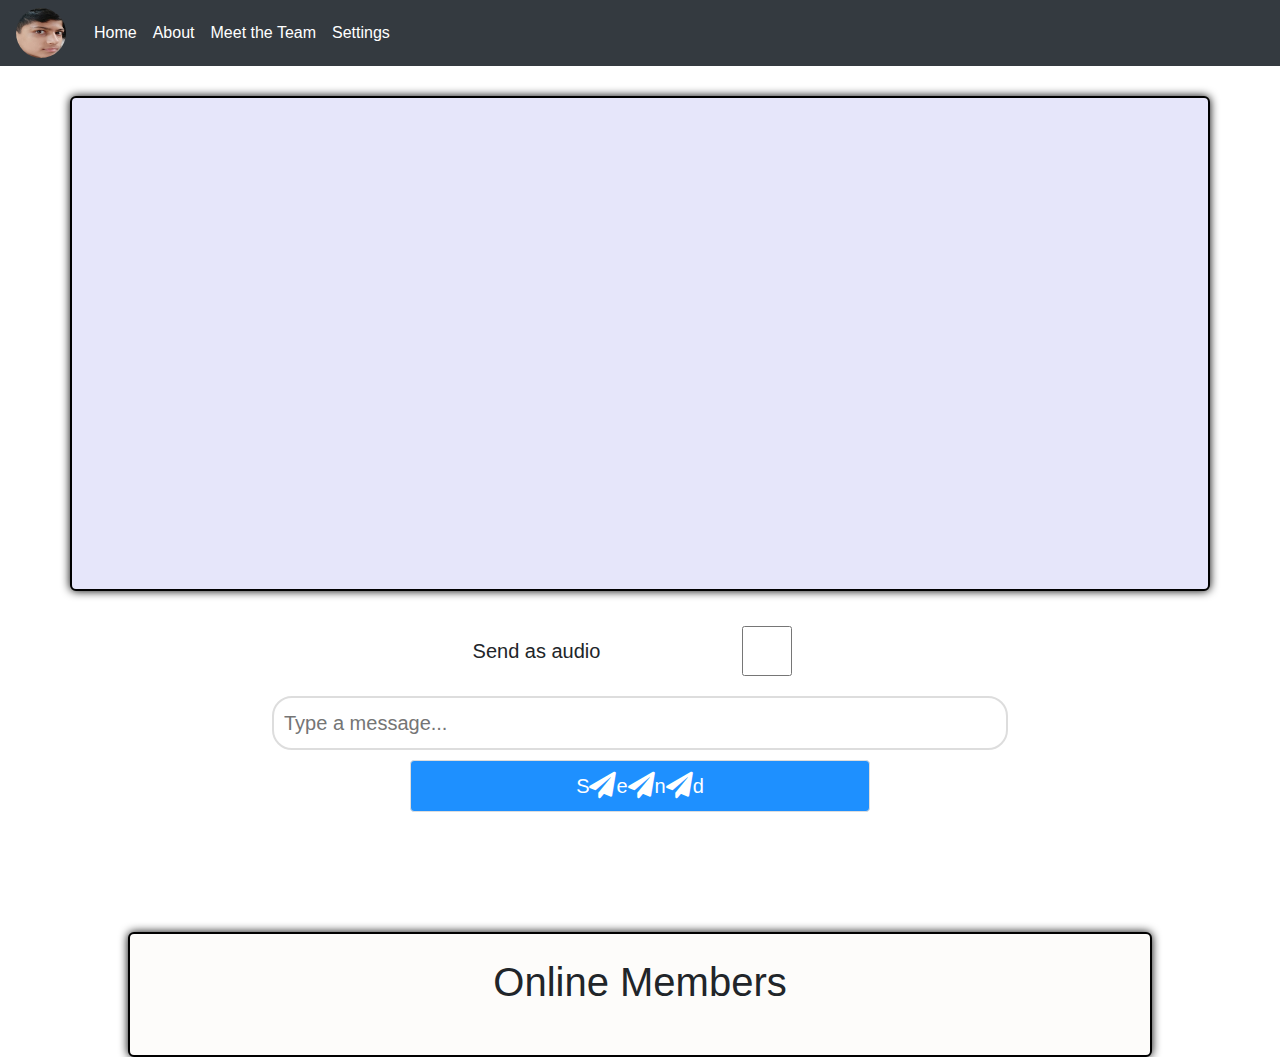
<file: index.html>
<!DOCTYPE html>
<html lang="en">

<head>
    <title>vChat</title>

    <link rel="stylesheet" href="css/home.css">
    <link rel="stylesheet" href="css/settings.css">

    <link rel="stylesheet" href="https://use.fontawesome.com/releases/v5.12.1/css/all.css" crossorigin="anonymous">
    <link rel="stylesheet" href="https://stackpath.bootstrapcdn.com/bootstrap/4.5.2/css/bootstrap.min.css" integrity="sha384-JcKb8q3iqJ61gNV9KGb8thSsNjpSL0n8PARn9HuZOnIxN0hoP+VmmDGMN5t9UJ0Z" crossorigin="anonymous">

    <script defer type="text/javascript" src="http://localhost:8000/socket.io/socket.io.js"></script>
    <script defer src="js/client.js"></script>
    <script defer src="js/settings.js"></script>
</head>

<body>
    <nav class="navbar navbar-expand-lg navbar-dark bg-dark" style="margin-bottom: 30px;">
        <img src="res/logo.jpg" style="width: 50px; height: 50px; border-radius: 50px; margin-right: 20px">
        <button class="navbar-toggler" type="button" data-toggle="collapse" data-target="#navbarSupportedContent" aria-controls="navbarSupportedContent" aria-expanded="false" aria-label="Toggle navigation">
            <span class="navbar-toggler-icon"></span>
        </button>

        <div class="collapse navbar-collapse" id="navbarSupportedContent">
            <ul class="navbar-nav mr-auto">
                <li class="nav-item active">
                    <a class="nav-link" href="index.html" target="_blank">Home <span class="sr-only">(current)</span></a>
                </li>
                <li class="nav-item active">
                    <a class="nav-link" href="html/about.html" target="_blank">About <span class="sr-only">(current)</span></a>
                </li>
                <li class="nav-item active">
                    <a class="nav-link" href="html/meetDev.html" target="_blank">Meet the Team <span class="sr-only">(current)</span></a>
                </li>
                <li class="nav-item active">
                    <button class="nav-link" id="myBtn" style="background-color: transparent; border: none;">Settings <span class="sr-only">(current)</span></button>
                </li>
            </ul>
        </div>
    </nav>

    <div id="myModal" class="modal">
        <!-- Modal content -->
        <div class="modal-content">
            <div class="modal-header">
                <h2>Settings</h2>
                <span class="close" style="color: white;">&times;</span>
            </div>
            <div class="modal-body">
                <label for="voiceBoxId" style="padding: 10px">Voices: </label>
                <select name="voiceBox" id="voiceBoxId" style="padding: 10px">
                    <!-- <option value="volvo">Volvo</option> -->
                </select><br><br>
                
                <label for="nameBoxId" style="padding: 10px">Change your name: </label>
                <input type="text" id="nameBoxId" style="padding: 10px"><br><br>

                <button id="saveSettings" style="padding: 10px">Save Changes</button>
            </div>
        </div>
    </div>

    <div class="container"></div>

    <div class="send">

        <form action="" id="send-container" class="form-inline">
            <div class="checkboxArea">
                <label for="sendAudioCheckbox">Send as audio</label>
                <input type="checkbox" id="sendAudioCheckbox" name="sendAsAudio">
            </div>
            <input type="text" id="messageInp" placeholder="Type a message..." name="messageInp">
            <button class="btn" type="submit">S<i class="fas fa-paper-plane fa-lg fa-spin"></i>e<i class="fas fa-paper-plane fa-lg fa-spin"></i>n<i class="fas fa-paper-plane fa-lg fa-spin"></i>d</button>
        </form>

    </div>

    <div class="online-members">
        <h1 class="online-head">Online Members</h1>
    </div>


    <script src="https://code.jquery.com/jquery-3.5.1.slim.min.js" integrity="sha384-DfXdz2htPH0lsSSs5nCTpuj/zy4C+OGpamoFVy38MVBnE+IbbVYUew+OrCXaRkfj" crossorigin="anonymous"></script>
    <script src="https://cdn.jsdelivr.net/npm/popper.js@1.16.1/dist/umd/popper.min.js" integrity="sha384-9/reFTGAW83EW2RDu2S0VKaIzap3H66lZH81PoYlFhbGU+6BZp6G7niu735Sk7lN" crossorigin="anonymous"></script>
    <script src="https://stackpath.bootstrapcdn.com/bootstrap/4.5.2/js/bootstrap.min.js" integrity="sha384-B4gt1jrGC7Jh4AgTPSdUtOBvfO8shuf57BaghqFfPlYxofvL8/KUEfYiJOMMV+rV" crossorigin="anonymous"></script>
</body>

</html>
</file>
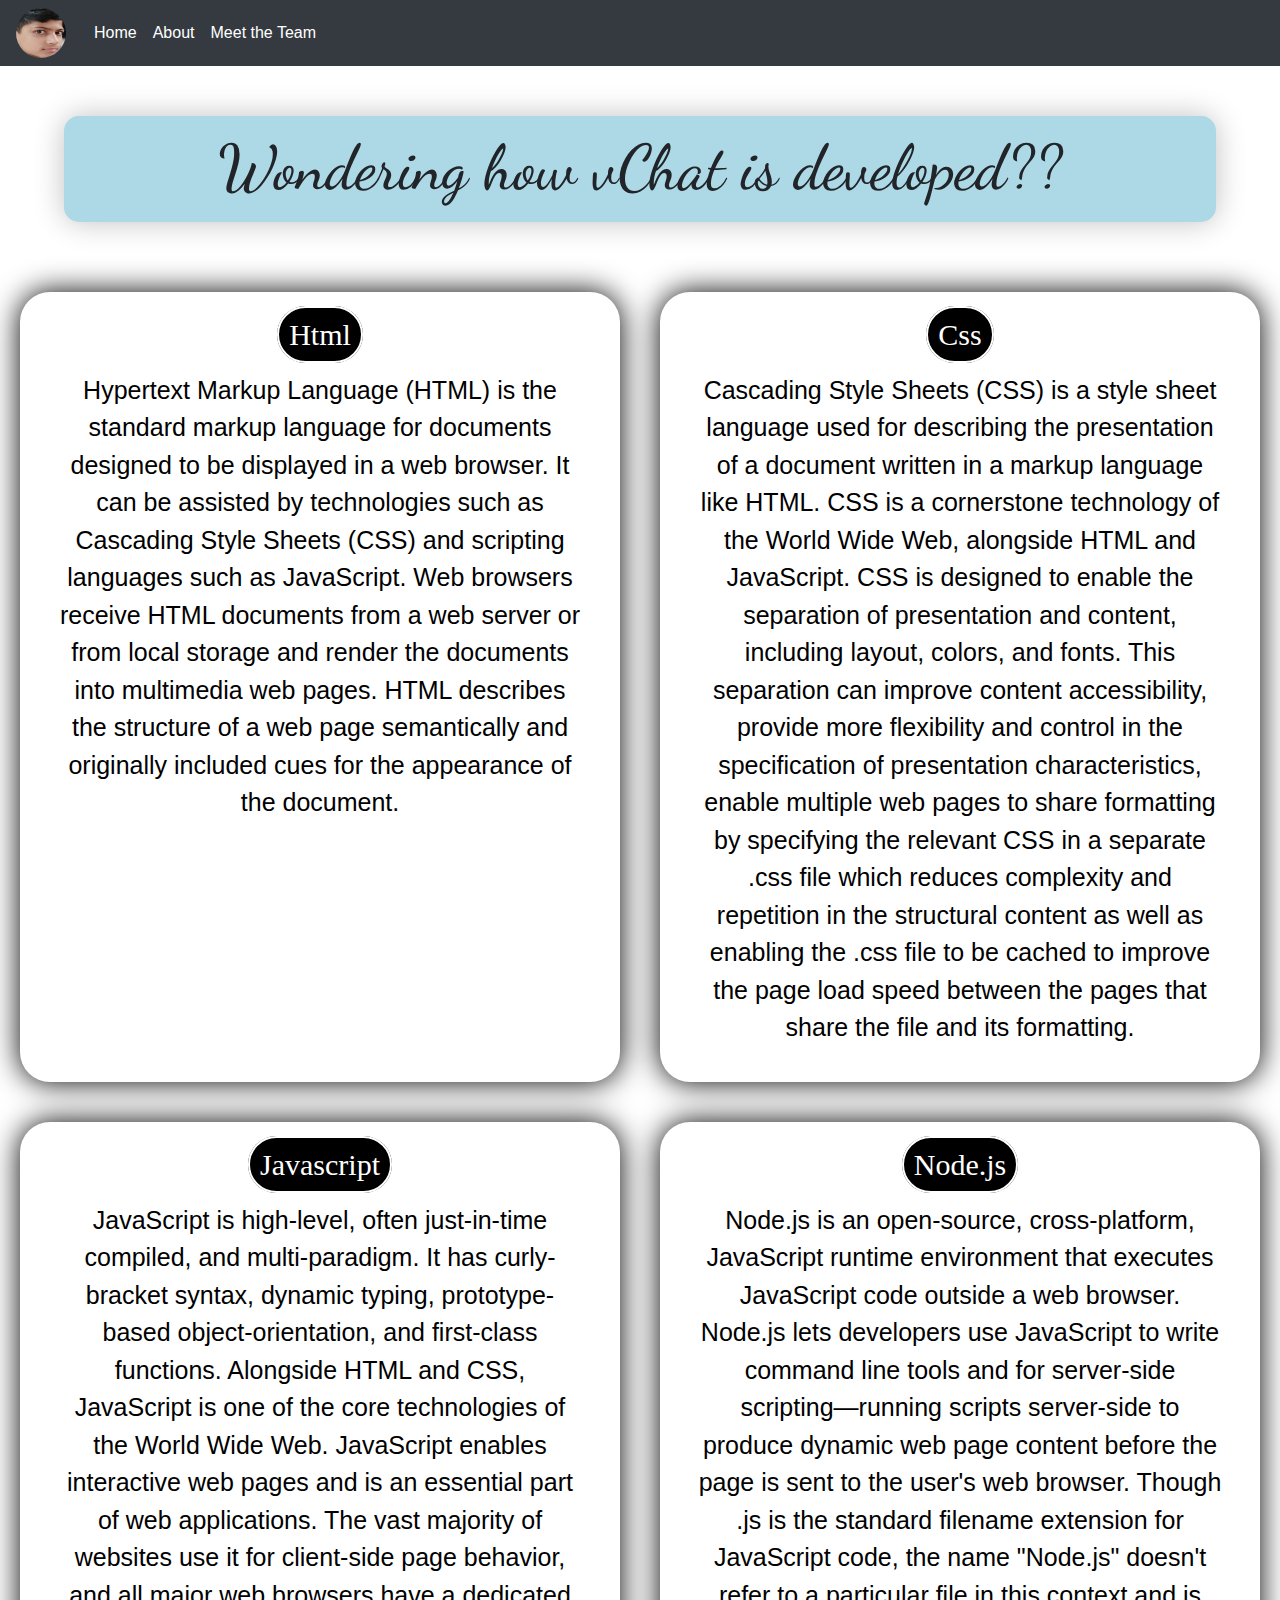
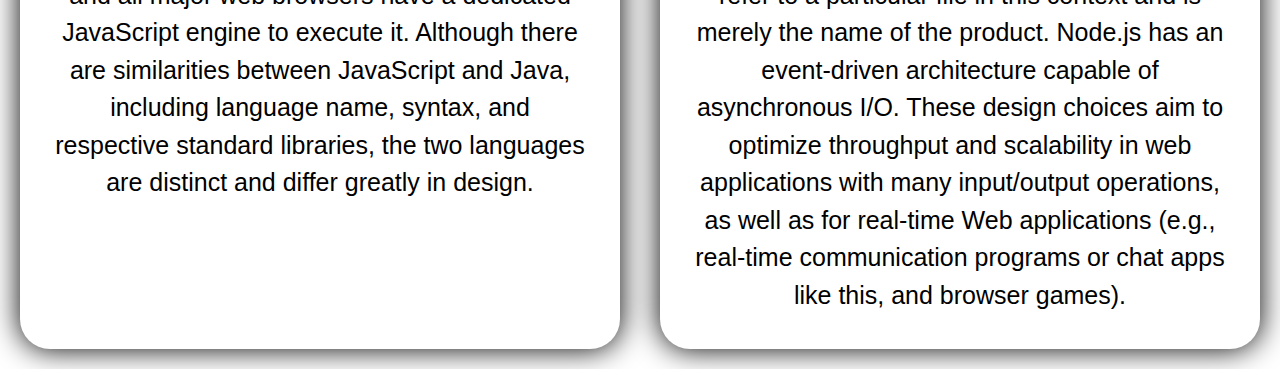
<file: html/about.html>
<!DOCTYPE html>
<html>
<head>
	<title>About | vChat</title>

	<link rel="stylesheet" type="text/css" href="../css/about.css">

	<link href="https://fonts.googleapis.com/css2?family=Dancing+Script:wght@700&display=swap" rel="stylesheet">
	<link rel="stylesheet" href="https://stackpath.bootstrapcdn.com/bootstrap/4.5.2/css/bootstrap.min.css" integrity="sha384-JcKb8q3iqJ61gNV9KGb8thSsNjpSL0n8PARn9HuZOnIxN0hoP+VmmDGMN5t9UJ0Z" crossorigin="anonymous">
</head>
<body>
	<nav class="navbar navbar-expand-lg navbar-dark bg-dark" style="margin-bottom: 50px;">
        <img src="../res/logo.jpg" style="width: 50px; height: 50px; border-radius: 50px; margin-right: 20px;">
        <button class="navbar-toggler" type="button" data-toggle="collapse" data-target="#navbarSupportedContent" aria-controls="navbarSupportedContent" aria-expanded="false" aria-label="Toggle navigation">
            <span class="navbar-toggler-icon"></span>
        </button>

        <div class="collapse navbar-collapse" id="navbarSupportedContent">
            <ul class="navbar-nav mr-auto">
                <li class="nav-item active">
                    <a class="nav-link" href="../index.html">Home <span class="sr-only">(current)</span></a>
                </li>
                <li class="nav-item active">
                    <a class="nav-link" href="about.html">About <span class="sr-only">(current)</span></a>
                </li>
                <li class="nav-item active">
                    <a class="nav-link" href="meetDev.html">Meet the Team <span class="sr-only">(current)</span></a>
                </li>
            </ul>
        </div>
    </nav>

	<h1 class="head">Wondering how vChat is developed??</h1>

	<div class="flex-container">

		<div class="flex-child html-part">
			<span class="name">Html</span>
			<p class="about-para">
				Hypertext Markup Language (HTML) is the standard markup language for documents designed to be displayed in a web browser. It can be assisted by technologies such as Cascading Style Sheets (CSS) and scripting languages such as JavaScript.
				Web browsers receive HTML documents from a web server or from local storage and render the documents into multimedia web pages. HTML describes the structure of a web page semantically and originally included cues for the appearance of the document.
			</p>
		</div>

		<div class="flex-child css-part">
			<span class="name">Css</span>
			<p class="about-para">
				Cascading Style Sheets (CSS) is a style sheet language used for describing the presentation of a document written in a markup language like HTML. CSS is a cornerstone technology of the World Wide Web, alongside HTML and JavaScript.
				CSS is designed to enable the separation of presentation and content, including layout, colors, and fonts. This separation can improve content accessibility, provide more flexibility and control in the specification of presentation characteristics, enable multiple web pages to share formatting by specifying the relevant CSS in a separate .css file which reduces complexity and repetition in the structural content as well as enabling the .css file to be cached to improve the page load speed between the pages that share the file and its formatting.
			</p>
		</div>

	</div>

	<div class="flex-container">

		<div class="flex-child js-part">
			<span class="name">Javascript</span>
			<p class="about-para">
				JavaScript is high-level, often just-in-time compiled, and multi-paradigm. It has curly-bracket syntax, dynamic typing, prototype-based object-orientation, and first-class functions.
				Alongside HTML and CSS, JavaScript is one of the core technologies of the World Wide Web. JavaScript enables interactive web pages and is an essential part of web applications. The vast majority of websites use it for client-side page behavior, and all major web browsers have a dedicated JavaScript engine to execute it.
				Although there are similarities between JavaScript and Java, including language name, syntax, and respective standard libraries, the two languages are distinct and differ greatly in design.
			</p>
		</div>

		<div class="flex-child nodejs-part">
			<span class="name">Node.js</span>
			<p class="about-para">
				Node.js is an open-source, cross-platform, JavaScript runtime environment that executes JavaScript code outside a web browser. Node.js lets developers use JavaScript to write command line tools and for server-side scripting—running scripts server-side to produce dynamic web page content before the page is sent to the user's web browser.
				Though .js is the standard filename extension for JavaScript code, the name "Node.js" doesn't refer to a particular file in this context and is merely the name of the product. Node.js has an event-driven architecture capable of asynchronous I/O. These design choices aim to optimize throughput and scalability in web applications with many input/output operations, as well as for real-time Web applications (e.g., real-time communication programs or chat apps like this, and browser games).
			</p>
		</div>

	</div>


	<script src="https://code.jquery.com/jquery-3.5.1.slim.min.js" integrity="sha384-DfXdz2htPH0lsSSs5nCTpuj/zy4C+OGpamoFVy38MVBnE+IbbVYUew+OrCXaRkfj" crossorigin="anonymous"></script>
    <script src="https://cdn.jsdelivr.net/npm/popper.js@1.16.1/dist/umd/popper.min.js" integrity="sha384-9/reFTGAW83EW2RDu2S0VKaIzap3H66lZH81PoYlFhbGU+6BZp6G7niu735Sk7lN" crossorigin="anonymous"></script>
    <script src="https://stackpath.bootstrapcdn.com/bootstrap/4.5.2/js/bootstrap.min.js" integrity="sha384-B4gt1jrGC7Jh4AgTPSdUtOBvfO8shuf57BaghqFfPlYxofvL8/KUEfYiJOMMV+rV" crossorigin="anonymous"></script>
</body>
</html>
</file>
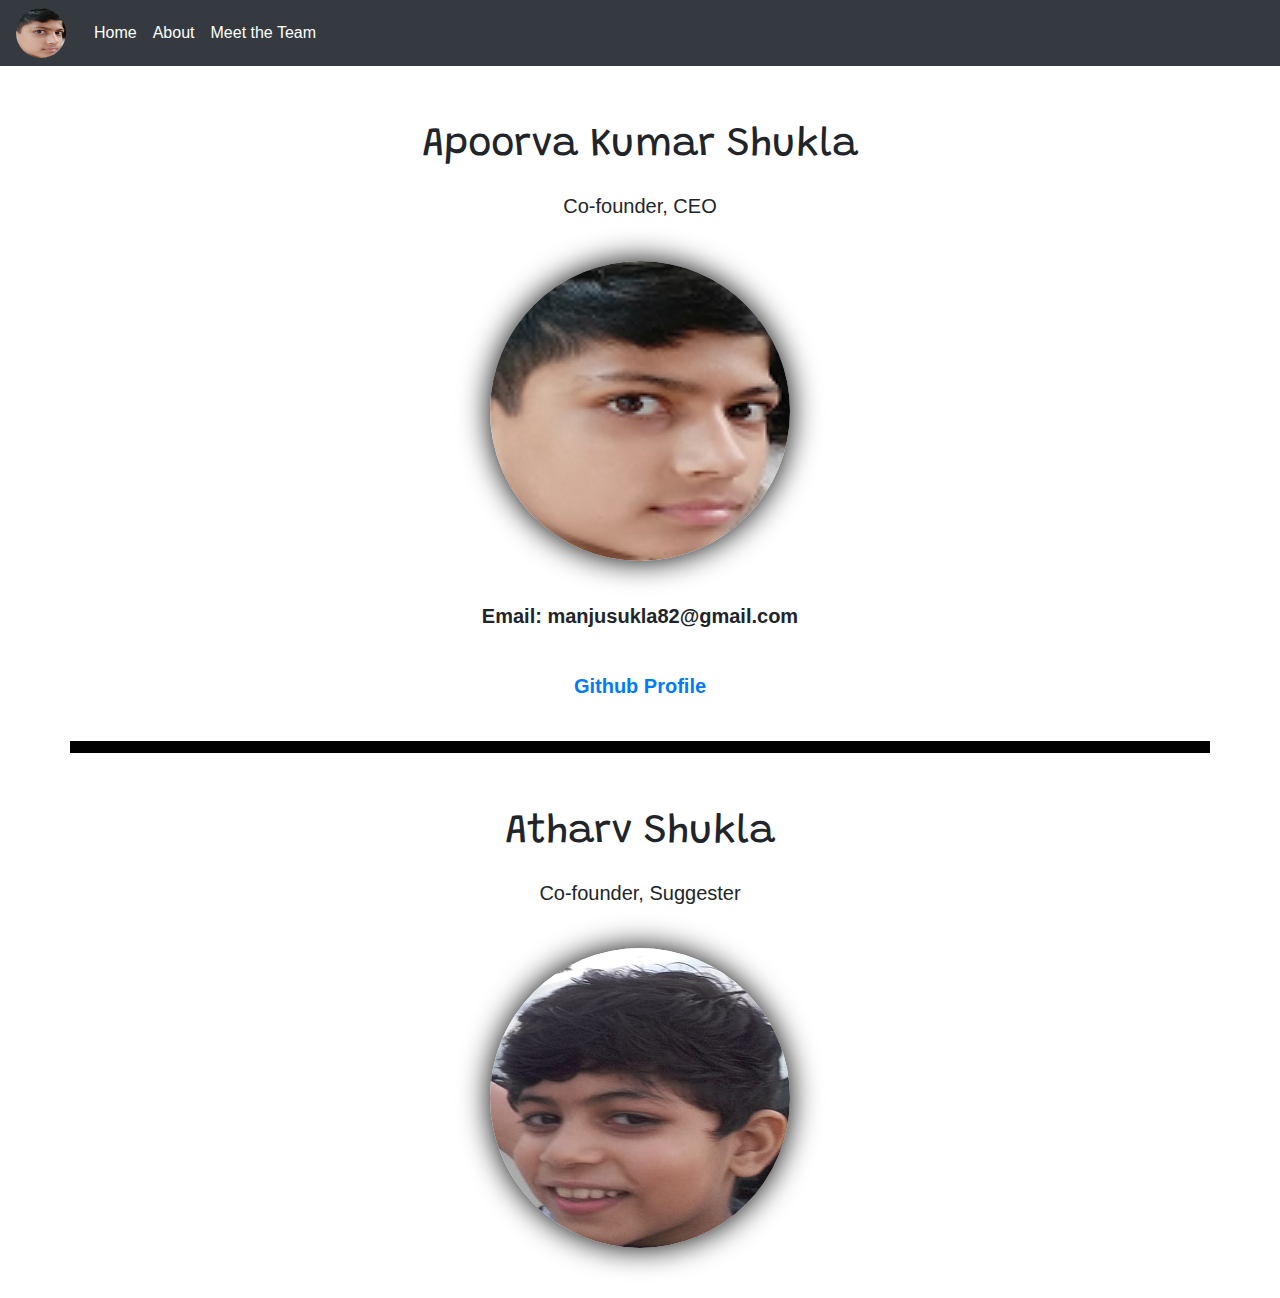
<file: html/meetDev.html>
<!DOCTYPE html>
<html>
<head>
	<title>Team | vChat</title>

	<link rel="stylesheet" type="text/css" href="../css/meetDev.css">
    
	<link href="https://fonts.googleapis.com/css2?family=Grandstander:wght@700&display=swap" rel="stylesheet">
    <link rel="stylesheet" href="https://stackpath.bootstrapcdn.com/bootstrap/4.5.2/css/bootstrap.min.css" integrity="sha384-JcKb8q3iqJ61gNV9KGb8thSsNjpSL0n8PARn9HuZOnIxN0hoP+VmmDGMN5t9UJ0Z" crossorigin="anonymous">
</head>
<body>
	<nav class="navbar navbar-expand-lg navbar-dark bg-dark" style="margin-bottom: 50px">
        <img src="../res/logo.jpg" style="width: 50px; height: 50px; border-radius: 50px; margin-right: 20px">
        <button class="navbar-toggler" type="button" data-toggle="collapse" data-target="#navbarSupportedContent" aria-controls="navbarSupportedContent" aria-expanded="false" aria-label="Toggle navigation">
            <span class="navbar-toggler-icon"></span>
        </button>

        <div class="collapse navbar-collapse" id="navbarSupportedContent">
            <ul class="navbar-nav mr-auto">
                <li class="nav-item active">
                    <a class="nav-link" href="../index.html">Home <span class="sr-only">(current)</span></a>
                </li>
                <li class="nav-item active">
                    <a class="nav-link" href="about.html">About <span class="sr-only">(current)</span></a>
                </li>
                <li class="nav-item active">
                    <a class="nav-link" href="meetDev.html">Meet the Team <span class="sr-only">(current)</span></a>
                </li>
            </ul>
        </div>
    </nav>

    <div class="container">
    	<p class="label-bold">Apoorva Kumar Shukla</p>
    	<p class="label-unbold">Co-founder, CEO</p>
	    <img src="../res/logo.jpg" class="team-img">
	    <p class="additional">Email: manjusukla82@gmail.com</p>
	    <p class="additional"><a href="https://github.com/Apoorva-Shukla" target="_blank">Github Profile</a></p>
    </div>

    <div class="container2">
    	<p class="label-bold">Atharv Shukla</p>
    	<p class="label-unbold">Co-founder, Suggester</p>
	    <img src="../res/atharv.jpeg" class="team-img">
    </div>


    <script src="https://code.jquery.com/jquery-3.5.1.slim.min.js" integrity="sha384-DfXdz2htPH0lsSSs5nCTpuj/zy4C+OGpamoFVy38MVBnE+IbbVYUew+OrCXaRkfj" crossorigin="anonymous"></script>
    <script src="https://cdn.jsdelivr.net/npm/popper.js@1.16.1/dist/umd/popper.min.js" integrity="sha384-9/reFTGAW83EW2RDu2S0VKaIzap3H66lZH81PoYlFhbGU+6BZp6G7niu735Sk7lN" crossorigin="anonymous"></script>
    <script src="https://stackpath.bootstrapcdn.com/bootstrap/4.5.2/js/bootstrap.min.js" integrity="sha384-B4gt1jrGC7Jh4AgTPSdUtOBvfO8shuf57BaghqFfPlYxofvL8/KUEfYiJOMMV+rV" crossorigin="anonymous"></script>
</body>
</html>
</file>
<file: css/home.css>
* {
    padding: 0;
    margin: 0;
}

body{
    height: 90vh;
}

.container{
    max-width: 995px;
    border: 2px solid black;
    border-radius: 6px;
    background-color: None;
    margin: auto;
    height: 55vh;
    padding: 33px;
    overflow-y: auto;
    margin-bottom: 5px;
    background-color: #E6E6FA;
    box-shadow: 0 0 10px black;
}

.container:hover, .online-members:hover{
    box-shadow: 0 0 25px black;
}

.message{
    width: 24%;
    padding: 10px;
    margin: 24px;
    border: 2px solid black;
    border-radius: 10px;
}
.left{
    background-color: rgb(240,240,237);
    float: left;
    clear: both;    
}
.right{
    background-color: lightgreen;
    float: right;
    clear: both;
}
.audioMessage {
    cursor: pointer;
}

.audioMessage:hover {
    color: white;
    background-color: darkorange;
}

#sendAudioCheckbox {
    height: 50px;
    width: 40%;
}

.checkboxArea {
    display: flex;
    width: 50%;
    margin: auto;
}

.checkboxArea label {
    width: 55%;
    font-size: 20px;
}

.send {
    width: 75%;
    margin: 0 auto;
    padding: 20px;
}

.form-inline {
  display: flex;
  flex-flow: row wrap;
  align-items: center;
  width: 100%;
  margin: auto;
}

.form-inline input {
  vertical-align: middle;
  padding: 10px;
  width: 80%;
  margin: 10px auto;
  background-color: #fff;
  border: 2px solid #ddd;
  font-size: 20px;
  border-radius: 20px;
}

.form-inline input:focus {
  border-color: lightblue;
  border-radius: 6px;
}

.form-inline button {
  padding: 10px 20px;
  margin: 5px 10px 5px 0;
  background-color: dodgerblue;
  border: 1px solid #ddd;
  color: white;
  width: 50%;
  margin: auto;
  font-size: 20px;
}

.form-inline button:hover {
  background-color: royalblue;
}

@media (max-width: 800px) {
  .form-inline input {
    margin: 5px auto;
  }

  .form-inline {
    flex-direction: column;
    align-items: stretch;
  }
}

.online-members {
    background-color: #fdfcfa;
    text-align: center;
    width: 80%;
    margin: 100px auto;
    border: 2px solid black;
    border-radius: 6px;
    padding: 24px;
    box-shadow: 0 0 10px black;
}

.online-members:hover {
    background-color: #F5F5F5;
}

.online-head {
    margin-bottom: 25px;
}

.online-list {
    margin: 15px;
}
</file>
<file: css/settings.css>
/* The Modal (background) */
.modal {
  display: none; /* Hidden by default */
  position: fixed; /* Stay in place */
  z-index: 1; /* Sit on top */
  left: 0;
  top: 0;
  width: 100%; /* Full width */
  height: 100%; /* Full height */
  overflow: auto; /* Enable scroll if needed */
  background-color: rgb(0,0,0); /* Fallback color */
  background-color: rgba(0,0,0,0.4); /* Black w/ opacity */
}

/* Modal Content/Box */
.modal-content {
  background-color: #fefefe;
  margin: 15% auto; /* 15% from the top and centered */
  padding: 20px;
  border: 1px solid #888;
  width: 80%; /* Could be more or less, depending on screen size */
}

/* The Close Button */
.close {
  color: #aaa;
  float: right;
  font-size: 28px;
  font-weight: bold;
}

.close:hover,
.close:focus {
  color: black;
  text-decoration: none;
  cursor: pointer;
}


/* Modal Header */
.modal-header {
  padding: 2px 16px;
  background-color: #242222;
  color: white;
}

/* Modal Body */
.modal-body {padding: 2px 16px;}

/* Modal Content */
.modal-content {
  position: relative;
  background-color: #fefefe;
  margin: auto;
  padding: 0;
  border: 1px solid #888;
  width: 80%;
  box-shadow: 0 4px 8px 0 rgba(0,0,0,0.2),0 6px 20px 0 rgba(0,0,0,0.19);
  animation-name: animatetop;
  animation-duration: 0.4s
}

/* Add Animation */
@keyframes animatetop {
  from {top: -300px; opacity: 0}
  to {top: 0; opacity: 1}
}
</file>
<file: css/about.css>
* {
	padding: 0;
	margin: 0;
}

.head {
	text-align: center;
	padding: 15px;
	font-family: 'Dancing Script', cursive;
	font-size: 7vh;
	width: 90%;
	border-radius: 15px;
	margin: 50px auto;
	background-color: lightblue;
	box-shadow: 0 0 30px silver;
}

.name {
	width: 225px;
	height: 224px;
	background-color: black;
	border: 2px solid white;
	color: white;
	border-radius: 59px;
	font-size: 30px;
	padding: 10px;
	font-family: cursive;
}

.flex-container {
    display: flex;
}

.flex-child {
	padding: 20px;
	border-radius: 30px;
    flex: 1;
    margin: 20px;
    text-align: center;
    box-shadow: 0 0 30px black;
}

.flex-child:first-child {
    margin-right: 20px;
}

.flex-child p {
	margin: 15px;
	color: black;
	font-size: 25px;
}
</file>
<file: css/meetDev.css>
* {
	padding: 0;
	margin: 0;
}

.container {
    width: 100%;
    margin: 50px auto;
    border-bottom: 12px solid black;
}

.container2 {
    width: 100%;
    margin: 50px auto;
}

.label-bold {
    text-align: center;
    font-family: 'Grandstander', cursive;
    font-size: 40px;
    margin-bottom: 15px;
}

.label-unbold {
    text-align: center;
    font-size: 20px;
    margin-bottom: 40px;
}

.team-img {
    width: 300px;
    height: 300px;
    border-radius: 300px;
    display: block;
    margin: 0 auto;
    box-shadow: 0 0 30px black;
}

.additional {
    text-align: center;
    margin: 40px;
    font-weight: bold;
    font-size: 20px;
}

.additional a {
    text-decoration: none;
}
</file>
